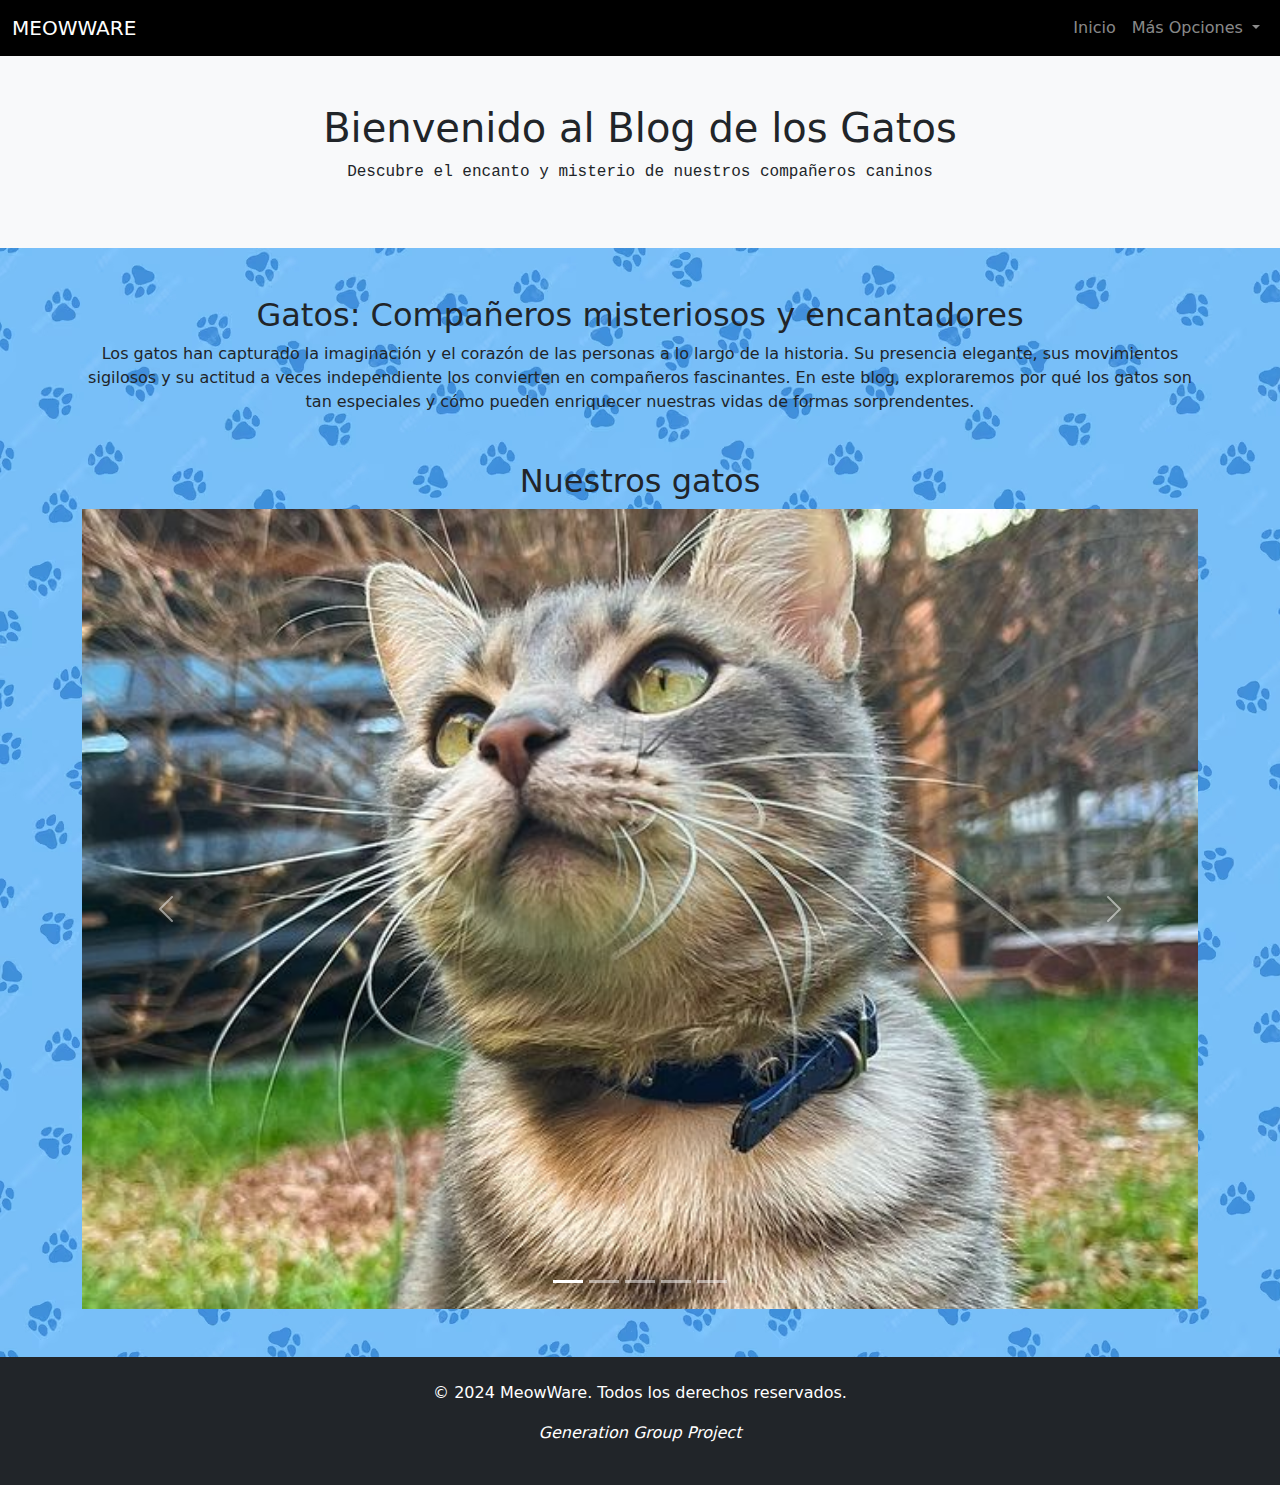
<file: index.html>
<!-- PAGINA PRINCIPAL -->
<!DOCTYPE html>
<html lang="es">

<head>
    <meta charset="UTF-8">
    <meta name="viewport" content="width=device-width, initial-scale=1.0">
    <link rel="stylesheet" href="style.css">
    <!-- Bootstrap CSS -->
    <link href="https://cdn.jsdelivr.net/npm/bootstrap@5.3.3/dist/css/bootstrap.min.css" rel="stylesheet">
    <title>MeowWare</title>
</head>

<body>

    <!-- INICIO BARRA SUPERIOR -->
    <nav class="navbar navbar-expand-lg navbar-dark bg-black">
        <div class="container-fluid">
            <a class="navbar-brand" href="#">MEOWWARE</a>
            <button class="navbar-toggler" type="button" data-bs-toggle="collapse" data-bs-target="#navbarNavDropdown"
                aria-controls="navbarNavDropdown" aria-expanded="false" aria-label="Toggle navigation">
                <span class="navbar-toggler-icon"></span>
            </button>
            <div class="collapse navbar-collapse" id="navbarNavDropdown">
                <ul class="navbar-nav ms-auto">
                    <li class="nav-item">
                        <a class="nav-link" href="./index.html">Inicio</a>
                    </li>
                    <li class="nav-item dropdown">
                        <a class="nav-link dropdown-toggle" href="#" id="navbarDropdownMenuLink" role="button"
                            data-bs-toggle="dropdown" aria-expanded="false">
                            Más Opciones
                        </a>
                        <ul class="dropdown-menu" aria-labelledby="navbarDropdownMenuLink">
                            <li><a class="dropdown-item" href="#">Servicios</a></li>
                            <li><a class="dropdown-item" href="#">Soporte</a></li>
                            <li><a class="dropdown-item" href="./contacto.html">Contacto</a></li>
                            <li><a class="dropdown-item" href="./about.html">Quienes Somos</a></li>
                        </ul>
                    </li>
                </ul>
            </div>
        </div>
    </nav>
    <!-- FIN BARRA SUPERIOR -->

    <!-- TITULO Y DESCRIPCION -->
    <header class="bg-light text-center py-5">
        <h1>Bienvenido al Blog de los Gatos</h1>
         <p class="font-monospace">Descubre el encanto y misterio de nuestros compañeros caninos</p>
    </header>

    <!-- SECCION PRINCIPAL -->
    <section class="container my-5">
        <h2 class="text-center" id="Titulodef">Gatos: Compañeros misteriosos y encantadores</h2>
        <p class="text-center" id="parrafodef">Los gatos han capturado la imaginación y el corazón de las personas a
            lo largo de la historia. Su presencia elegante, sus movimientos sigilosos y su actitud a veces independiente
            los convierten en compañeros fascinantes. En este blog, exploraremos por qué los gatos son tan especiales y
            cómo pueden enriquecer nuestras vidas de formas sorprendentes.</p>
    </section>

    <!-- CARRUSEL -->
    <section class="container my-5">
        <h2 class="text-center">Nuestros gatos</h2>
        <div id="carouselExampleIndicators" class="carousel slide" data-bs-ride="carousel">
            <div class="carousel-indicators">
                <button type="button" data-bs-target="#carouselExampleIndicators" data-bs-slide-to="0" class="active"
                    aria-current="true" aria-label="Slide 1"></button>
                <button type="button" data-bs-target="#carouselExampleIndicators" data-bs-slide-to="1"
                    aria-label="Slide 2"></button>
                <button type="button" data-bs-target="#carouselExampleIndicators" data-bs-slide-to="2"
                    aria-label="Slide 3"></button>
                <button type="button" data-bs-target="#carouselExampleIndicators" data-bs-slide-to="3"
                    aria-label="Slide 4"></button>
                <button type="button" data-bs-target="#carouselExampleIndicators" data-bs-slide-to="4"
                    aria-label="Slide 5"></button>
            </div>
            <div class="carousel-inner">
                <div class="carousel-item active">
                    <img src="fotos/Ares.jpg" class="d-block" alt="Gato Ares">
                </div>
                <div class="carousel-item">
                    <img src="fotos/gato alexis.jpg" class="d-block" alt="Gato Alexis">
                </div>
                <div class="carousel-item">
                    <img src="fotos/gato10.jpg" class="d-block" alt="Gato 10">
                </div>
                <div class="carousel-item">
                    <img src="fotos/leon2.jpg" class="d-block" alt="Gato Leon">
                </div>
                <div class="carousel-item">
                    <img src="fotos/Rejjiei.jpg" class="d-block" alt="Gato Rejjiei">
                </div>
            </div>
            <button class="carousel-control-prev" type="button" data-bs-target="#carouselExampleIndicators"
                data-bs-slide="prev">
                <span class="carousel-control-prev-icon" aria-hidden="true"></span>
                <span class="visually-hidden">Previous</span>
            </button>
            <button class="carousel-control-next" type="button" data-bs-target="#carouselExampleIndicators"
                data-bs-slide="next">
                <span class="carousel-control-next-icon" aria-hidden="true"></span>
                <span class="visually-hidden">Next</span>
            </button>
        </div>
    </section>
    <!-- FINAL CARRUSEL -->

    

    <!-- FOOTER -->
    <footer class="bg-dark text-white text-center py-4">
        <div class="container">
            <p>&copy; 2024 MeowWare. Todos los derechos reservados.</p>
            <p><i>Generation Group Project</i></p>
        </div>
    </footer>

    <!-- Bootstrap JS -->
    <script src="https://cdn.jsdelivr.net/npm/bootstrap@5.3.3/dist/js/bootstrap.bundle.min.js"
        integrity="sha384-YvpcrYf0tY3lHB60NNkmXc5s9fDVZLESaAA55NDzOxhy9GkcIdslK1eN7N6jIeHz" crossorigin="anonymous">
    </script>

</body>

</html>
</file>
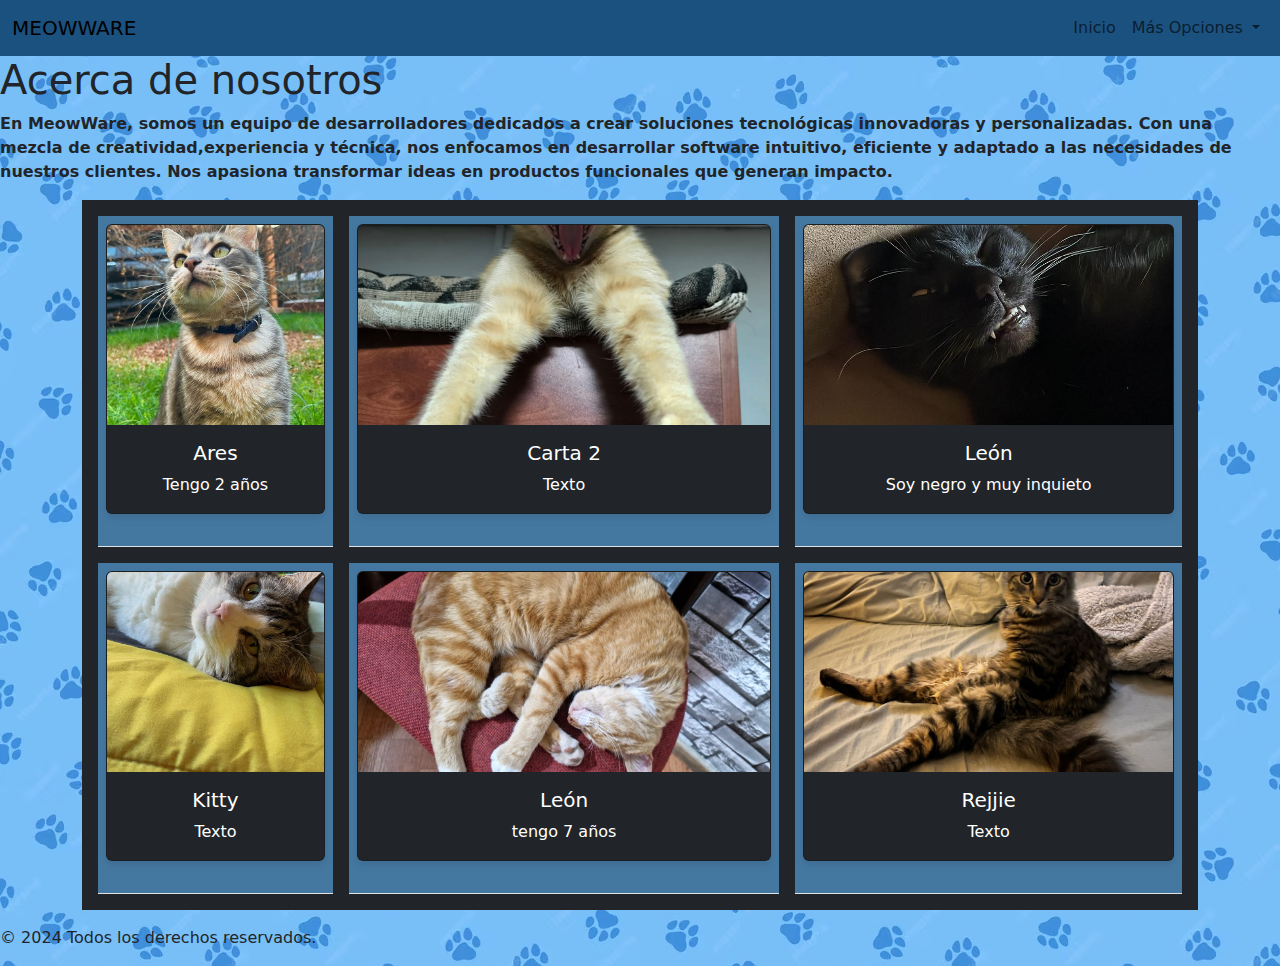
<file: about.html>
<!-- QUIENES SOMOS  -->

<!DOCTYPE html>
<html lang="es">
<head>
    <meta charset="UTF-8">
    <meta name="viewport" content="width=device-width, initial-scale=1.0">
    <link rel="stylesheet" href="style.css">
    <link href="https://cdn.jsdelivr.net/npm/bootstrap@5.3.3/dist/css/bootstrap.min.css" rel="stylesheet" integrity="sha384-QWTKZyjpPEjISv5WaRU9OFeRpok6YctnYmDr5pNlyT2bRjXh0JMhjY6hW+ALEwIH" crossorigin="anonymous">

    <title>¿Quienes somos?</title>
</head>
<body id="about">
    <!-- INICIO BARRA SUPERIOR  -->
    <nav class="navbar navbar-expand-lg" style="background-color: rgb(27, 81, 126);">
        <div class="container-fluid">
            <a class="navbar-brand" href="#">MEOWWARE</a>
            <button class="navbar-toggler" type="button" data-bs-toggle="collapse" data-bs-target="#navbarNavDropdown" aria-controls="navbarNavDropdown" aria-expanded="false" aria-label="Toggle navigation">
                <span class="navbar-toggler-icon"></span>
            </button>
            <div class="collapse navbar-collapse" id="navbarNavDropdown">
                <ul class="navbar-nav ms-auto">
                    <li class="nav-item">
                        <a class="nav-link" href="./index.html">Inicio</a>
                    </li>
                    <li class="nav-item dropdown">
                        <a class="nav-link dropdown-toggle" href="#" id="navbarDropdownMenuLink" role="button" data-bs-toggle="dropdown" aria-expanded="false">
                            Más Opciones
                        </a>
                        <ul class="dropdown-menu" aria-labelledby="navbarDropdownMenuLink">
                            <li><a class="dropdown-item" href="#">Servicios</a></li>
                            <li><a class="dropdown-item" href="#">Soporte</a></li>
                            <li><a class="dropdown-item" href="./contacto.html">Contacto</a>
                            <li><a class="dropdown-item" href="./about.html">Quienes Somos</a></li>
                            </li>
                        </ul>
                    </li>
                </ul>
            </div>
        </div>
    </nav>
    <!-- FIN BARRA SUPERIOR  -->
     <main>
    <h1>
        Acerca de nosotros
     </h1>

     
     <p class="fw-bolder">En MeowWare, somos un equipo de desarrolladores dedicados a crear soluciones tecnológicas innovadoras y personalizadas. Con una mezcla de creatividad,experiencia y técnica, nos enfocamos en desarrollar software intuitivo, eficiente y adaptado a las necesidades de nuestros clientes. Nos apasiona transformar ideas en productos funcionales que generan impacto.</p>
        

          
        </div>   
    </div>
    </main>
    <section>
        
    </section>

    <div class="container">
        <table class="table table-card text-bg-dark">
            <tbody>
                <tr>
                    <td style="background-color: rgb(69, 120, 161);">
                        <div class="card text-bg-dark">
                            <img src="fotos/Ares.jpg" class="card-img-top" alt="Imagen de ejemplo 1">
                            <div class="card-body">
                                
                                <h5 class="card-title">Ares</h5>
                                <p class="card-text">Tengo 2 años </p>
                                
                            </div>
                        </div>
                    </td>
                    <td style="background-color: rgb(69, 120, 161);">
                        <div class="card text-bg-dark mb-3">
                            <img src="fotos/gato alexis.jpg" class="card-img-top" alt="Imagen de ejemplo 2">
                            <div class="card-body">
                                <h5 class="card-title">Carta 2</h5>
                                <p class="card-text">Texto </p>
                                
                            </div>
                        </div>
                    </td>
                    <td style="background-color: rgb(69, 120, 161);">
                        <div class="card text-bg-dark">

                            <img src="fotos/gato10.jpg" class="card-img-top" alt="Imagen de ejemplo 3">
                            <div class="card-body">
                                <h5 class="card-title">León</h5>
                                <p class="card-text">Soy negro y muy inquieto</p>
                                
                            </div>
                        </div>
                    </td>
                </tr>
                <tr>
                    <td style="background-color: rgb(69, 120, 161);">
                        <div class="card text-bg-dark">
                            <img src="fotos/kity.jpg" class="card-img-top" alt="Imagen de ejemplo 4">
                            <div class="card-body">
                                <h5 class="card-title">Kitty</h5>
                                <p class="card-text">Texto</p>
                                
                            </div>
                        </div>
                    </td>
                    <td style="background-color: rgb(69, 120, 161);">
                        <div class="card card text-bg-dark mb-3">
                            <img src="fotos/leon2.jpg" class="card-img-top" alt="Imagen de ejemplo 5">
                            <div class="card-body">
                                <h5 class="card-title">León</h5>
                                <p class="card-text">tengo 7 años</p>
                               
                            </div>
                        </div>
                    </td>
                    <td style="background-color: rgb(69, 120, 161);">
                        <div class="card text-bg-dark">
                            <img src="fotos/Rejjiei.jpg" class="card-img-top" alt="Imagen de ejemplo 6">
                            <div class="card-body">
                                <h5 class="card-title">Rejjie</h5>
                                <p class="card-text">Texto</p>
                                
                            </div>
                        </div>
                    </td>
                </tr>
            </tbody>
        </table>
    </div>


</body>

<footer>
    <p>© 2024 Todos los derechos reservados.</p>
    </footer>
</head>
<body>
    <script src="https://cdn.jsdelivr.net/npm/bootstrap@5.3.3/dist/js/bootstrap.bundle.min.js" integrity="sha384-YvpcrYf0tY3lHB60NNkmXc5s9fDVZLESaAA55NDzOxhy9GkcIdslK1eN7N6jIeHz" crossorigin="anonymous"></script>
</body>
</html>
</file>
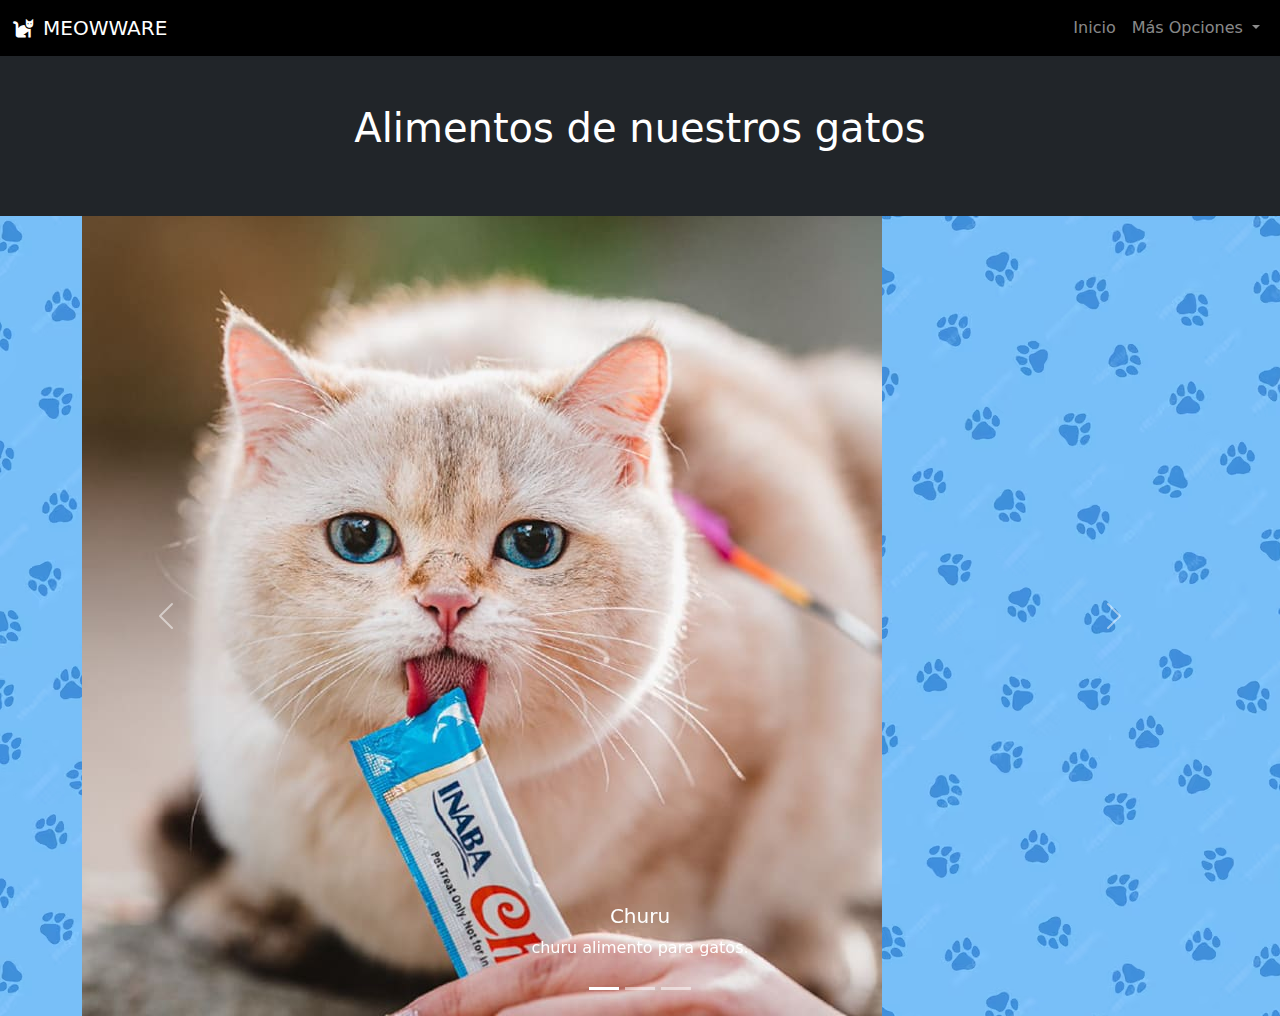
<file: alimentos.html>
<!DOCTYPE html>
<html lang="en">
<head>
    <meta charset="UTF-8">
    <meta name="viewport" content="width=device-width, initial-scale=1.0">
    <title>Document</title>
    <link rel="stylesheet" href="./style.css">
    <link href="https://cdn.jsdelivr.net/npm/bootstrap@5.3.3/dist/css/bootstrap.min.css" rel="stylesheet">
    <link rel="stylesheet" href="https://cdnjs.cloudflare.com/ajax/libs/font-awesome/6.0.0-beta3/css/all.min.css" integrity="sha512-..." crossorigin="anonymous" referrerpolicy="no-referrer" />
</head>
<body>
    <nav class="navbar navbar-expand-lg navbar-dark bg-black">
        <div class="container-fluid">
            <a class="navbar-brand d-flex align-items-center" href="#">
                <i class="fas fa-cat me-2"></i>
                MEOWWARE
            </a>
            <button class="navbar-toggler" type="button" data-bs-toggle="collapse" data-bs-target="#navbarNavDropdown"
                aria-controls="navbarNavDropdown" aria-expanded="false" aria-label="Toggle navigation">
                <span class="navbar-toggler-icon"></span>
            </button>
            <div class="collapse navbar-collapse" id="navbarNavDropdown">
                <ul class="navbar-nav ms-auto">
                    <li class="nav-item">
                        <a class="nav-link" href="./index.html">Inicio</a>
                    </li>
                    <li class="nav-item dropdown">
                        <a class="nav-link dropdown-toggle" href="#" id="navbarDropdownMenuLink" role="button"
                            data-bs-toggle="dropdown" aria-expanded="false">
                            Más Opciones
                        </a>
                        <ul class="dropdown-menu" aria-labelledby="navbarDropdownMenuLink">
                            <li><a class="dropdown-item" href="./service.html">Servicios</a></li>
                            <li><a class="dropdown-item" href="./alimentos.html">Alimentos</a></li>
                            <li><a class="dropdown-item" href="./contacto.html">Contacto</a></li>
                            <li><a class="dropdown-item" href="./about.html">Quienes Somos</a></li>
                        </ul>
                    </li>
                </ul>
            </div>
        </div>
    </nav>

    <header class="bg-dark text-white text-center py-5">
        <h1>Alimentos de nuestros gatos</h1>
        <p></p>
    </header>

    <!-- Tabla de alimentos -->
    <div class="container">
        <div id="carouselExampleCaptions" class="carousel slide">
            <div class="carousel-indicators">
              <button type="button" data-bs-target="#carouselExampleCaptions" data-bs-slide-to="0" class="active" aria-current="true" aria-label="Slide 1"></button>
              <button type="button" data-bs-target="#carouselExampleCaptions" data-bs-slide-to="1" aria-label="Slide 2"></button>
              <button type="button" data-bs-target="#carouselExampleCaptions" data-bs-slide-to="2" aria-label="Slide 3"></button>
            </div>
            <div class="carousel-inner">
              <div class="carousel-item active">
                <img id ="churu" src="fotos\churu.png" class="d-block w-auto" alt="churu">
                
                <div class="carousel-caption d-none d-sm-block">
                  <h5>Churu</h5>
                  <p>churu alimento para gatos.</p>
                </div>
              </div>
              <div class="carousel-item">
                <img src="fotos/whiskas.png" class="d-block w-100" alt="...">
                <div class="carousel-caption d-none d-md-block">
                  <h5>whiskas</h5>
                  <p>9 de cada 10 gatos prefieren whiskas</p>
                </div>
              </div>
              <div class="carousel-item">
                <img src="fotos/gato ensalada.png" class="d-block w-100" alt="...">
                <div class="carousel-caption d-none ">
                  <h5>Ensalada</h5>
                  <p>Some representative placeholder content for the third slide.</p>
                </div>
              </div>
            </div>
            <button class="carousel-control-prev" type="button" data-bs-target="#carouselExampleCaptions" data-bs-slide="prev">
              <span class="carousel-control-prev-icon" aria-hidden="true"></span>
              <span class="visually-hidden">Previous</span>
            </button>
            <button class="carousel-control-next" type="button" data-bs-target="#carouselExampleCaptions" data-bs-slide="next">
              <span class="carousel-control-next-icon" aria-hidden="true"></span>
              <span class="visually-hidden">Next</span>
            </button>
          </div>
    </div>

    <!-- Bootsraps JS -->
    <script src="https://cdn.jsdelivr.net/npm/bootstrap@5.3.3/dist/js/bootstrap.bundle.min.js" integrity="sha384-YvpcrYf0tY3lHB60NNkmXc5s9fDVZLESaAA55NDzOxhy9GkcIdslK1eN7N6jIeHz" crossorigin="anonymous"></script>
</body>
</html>
</file>
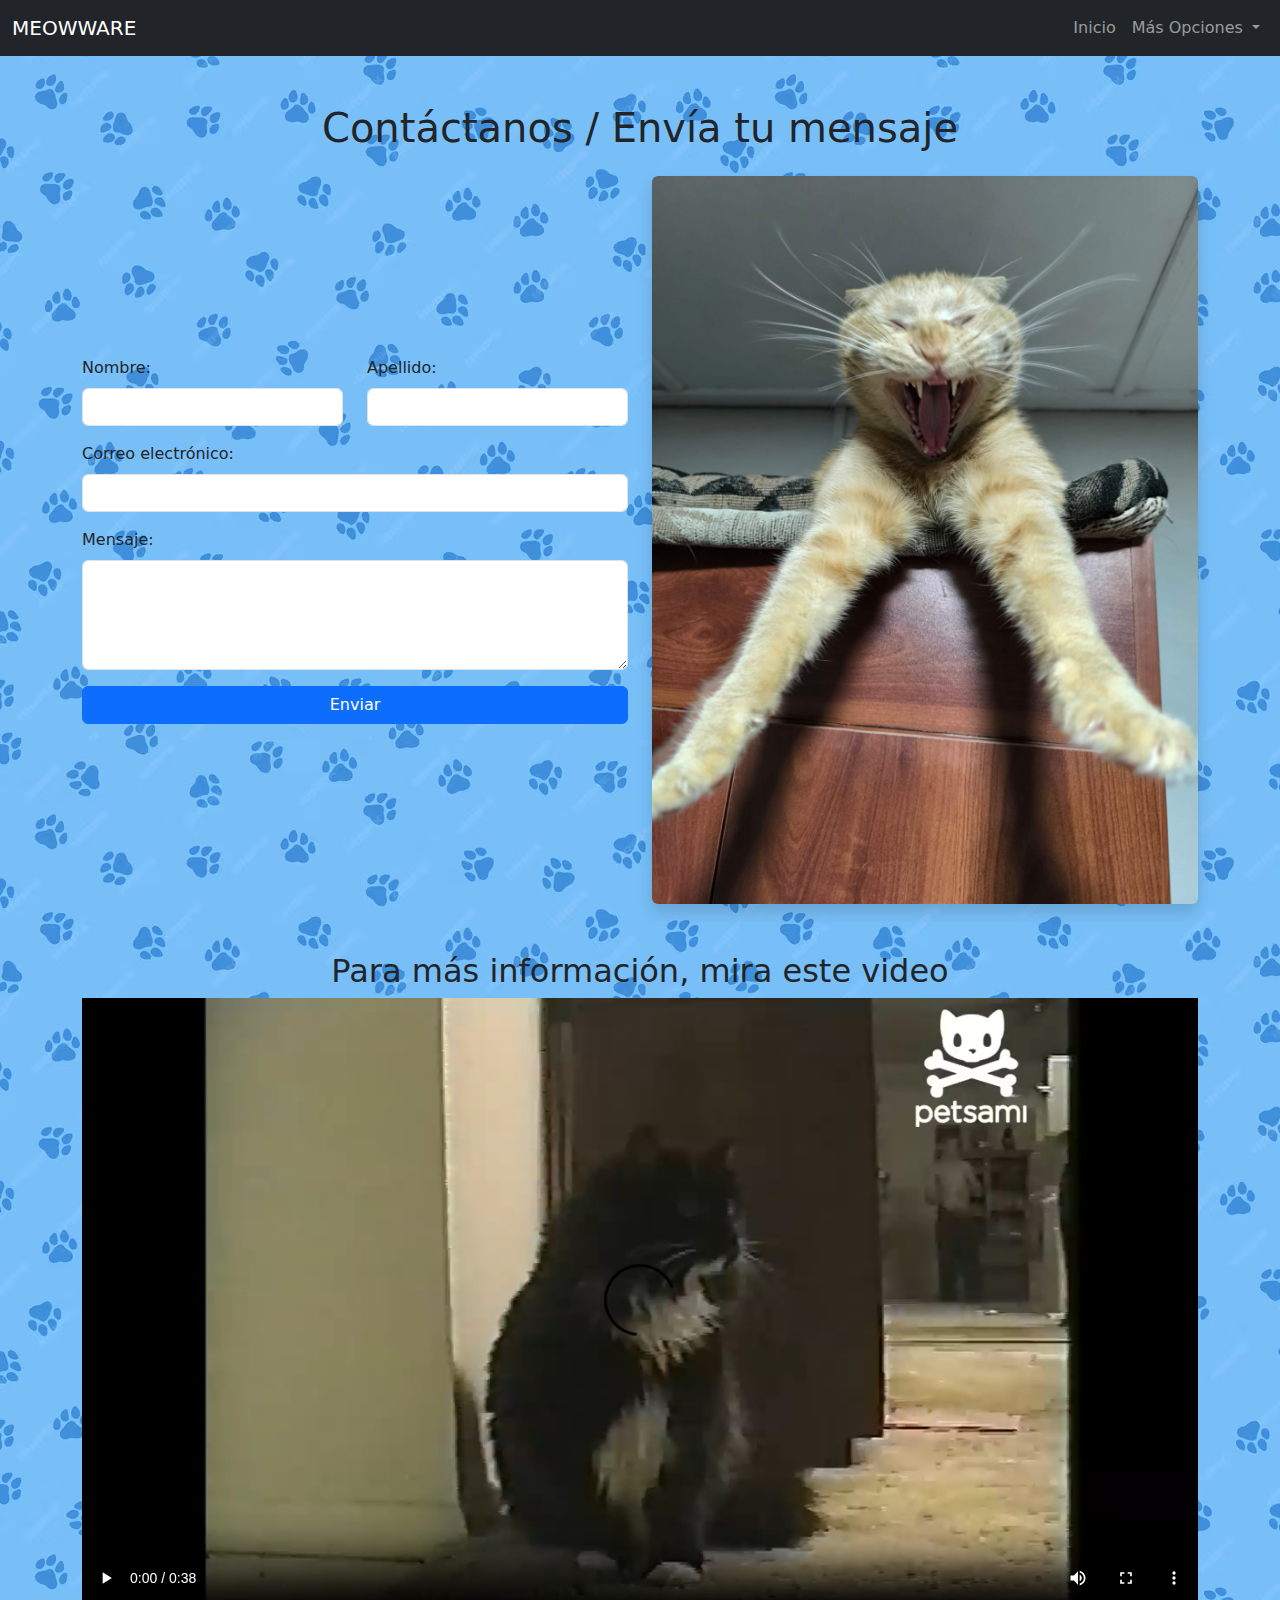
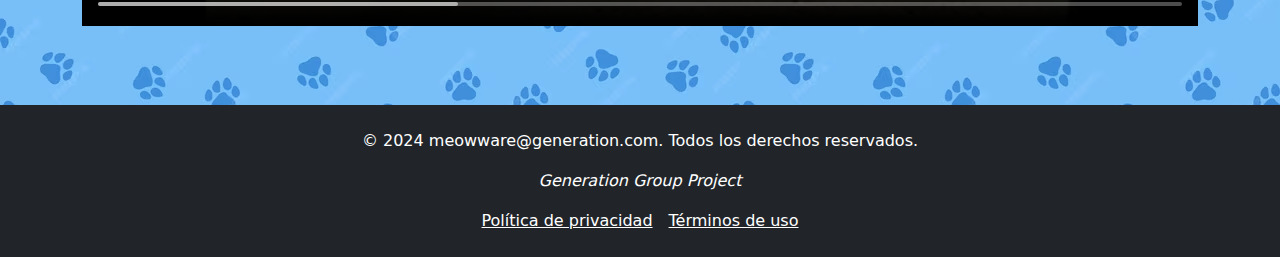
<file: contacto.html>
<!DOCTYPE html>
<html lang="es">
<head>
    <meta charset="UTF-8">
    <meta name="viewport" content="width=device-width, initial-scale=1.0">
    <title>Contacto</title>
    <link rel="stylesheet" href="style.css">
    <link href="https://cdn.jsdelivr.net/npm/bootstrap@5.3.0-alpha1/dist/css/bootstrap.min.css" rel="stylesheet">
</head>
<body>

    <nav class="navbar navbar-expand-lg navbar-dark bg-dark">
        <div class="container-fluid">
            <a class="navbar-brand" href="#">MEOWWARE</a>
            <button class="navbar-toggler" type="button" data-bs-toggle="collapse" data-bs-target="#navbarNavDropdown" aria-controls="navbarNavDropdown" aria-expanded="false" aria-label="Toggle navigation">
                <span class="navbar-toggler-icon"></span>
            </button>
            <div class="collapse navbar-collapse" id="navbarNavDropdown">
                <ul class="navbar-nav ms-auto">
                    <li class="nav-item">
                        <a class="nav-link" href="./index.html">Inicio</a>
                    </li>
                    <li class="nav-item dropdown">
                        <a class="nav-link dropdown-toggle" href="#" id="navbarDropdownMenuLink" role="button" data-bs-toggle="dropdown" aria-expanded="false">
                            Más Opciones
                        </a>
                        <ul class="dropdown-menu" aria-labelledby="navbarDropdownMenuLink">
                            <li><a class="dropdown-item" href="#">Servicios</a></li>
                            <li><a class="dropdown-item" href="#">Soporte</a></li>
                            <li><a class="dropdown-item" href="./contacto.html">Contacto</a>
                            <li><a class="dropdown-item" href="./about.html">Quienes Somos</a></li>
                            </li>
                        </ul>
                    </li>
                </ul>
            </div>
        </div>
    </nav>

    <div class="container mt-5">
        <h1 class="text-center mb-4">Contáctanos / Envía tu mensaje</h1>

        <div class="row g-4 align-items-center">
            <div class="col-md-6">
                <form>
                    <div class="row mb-3">
                        <div class="col">
                            <label for="nombre" class="form-label">Nombre:</label>
                            <input type="text" class="form-control" id="nombre" name="nombre" required>
                        </div>
                        <div class="col">
                            <label for="apellido" class="form-label">Apellido:</label>
                            <input type="text" class="form-control" id="apellido" name="apellido" required>
                        </div>
                    </div>

                    <div class="mb-3">
                        <label for="correo" class="form-label">Correo electrónico:</label>
                        <input type="email" class="form-control" id="correo" name="correo" required>
                    </div>

                    <div class="mb-3">
                        <label for="mensaje" class="form-label">Mensaje:</label>
                        <textarea class="form-control" id="mensaje" name="mensaje" rows="4" required></textarea>
                    </div>

                    <button type="submit" class="btn btn-primary w-100">Enviar</button>
                </form>
            </div>
            <div class="col-md-6 text-center">
                <img src="fotos/gato alexis.jpg" alt="Imagen de contacto" class="img-fluid rounded shadow">
            </div>
        </div>
        <div class="row mt-5">
            <div class="col">
                <h2 class="text-center">Para más información, mira este video</h2>
                <video controls class="w-100 mb-4">
                    <source src="videos/videogato.mp4" type="video/mp4">
                    Tu navegador no soporta el elemento de video.
                </video>
            </div>
        </div>
    </div>

    <footer class="bg-dark text-white text-center py-4 mt-5">
        <div class="container">
            <p>&copy; 2024 meowware@generation.com. Todos los derechos reservados.</p>
            <p><i>Generation Group Project</i></p>
            <div class="d-flex justify-content-center">
                <a href="#" class="text-white mx-2">Política de privacidad</a>
                <a href="#" class="text-white mx-2">Términos de uso</a>
            </div>
        </div>
    </footer>

    <script src="https://cdn.jsdelivr.net/npm/bootstrap@5.3.0-alpha1/dist/js/bootstrap.bundle.min.js"></script>

</body>
</html>
</file>
<file: style.css>
body {
  background-image: url('fotos/patron-transparente-azul-patitas_197792-6319.png'); /* Ruta a tu imagen de patrón */
  background-repeat: repeat;
  background-size: auto; 
  background-position: top left; 
  margin: 0;
  padding: 0;
}

header{
  background-color: rgba(43, 43, 143, 0.814);
  
}

.card {
  margin-bottom: 1.5rem;
  border: none; 
  box-shadow: 0 4px 8px rgba(0, 0, 0, 0.1);
  transition: transform 0.3s, box-shadow 0.3s;
}
.card:hover {
  transform: translateY(-5px); 
  box-shadow: 0 8px 16px rgba(0, 0, 0, 0.2); 
}
.card-img-top {
  height: 200px; 
  object-fit: cover; 
  width: 100%; 
}
.card-body {
  text-align: center; 
  padding: 1rem; 
}
.btn-primary {
  background-color: #007bff; 
  border-color: #007bff; 
}
.btn-primary:hover {
  background-color: #0056b3; 
  border-color: #004085; 
}
.table-card {
  width: 100%; 
  border-collapse: separate;
  border-spacing: 1rem; 
}
.table-card td {
  vertical-align: top;
}
.table-card img {
  max-width: 100%;
}
.carousel-inner {
  max-height: 800px; 
}
.carousel-item img {
  width: 100%; 
  height: 100%; 
  max-height: 1100px;
  object-fit: cover; 
  object-position: center;
}
.card-container {
  display: grid;
  grid-template-rows: repeat(3, 1fr);
  margin: 30vh auto;
  width: 300px;
}
</file>
